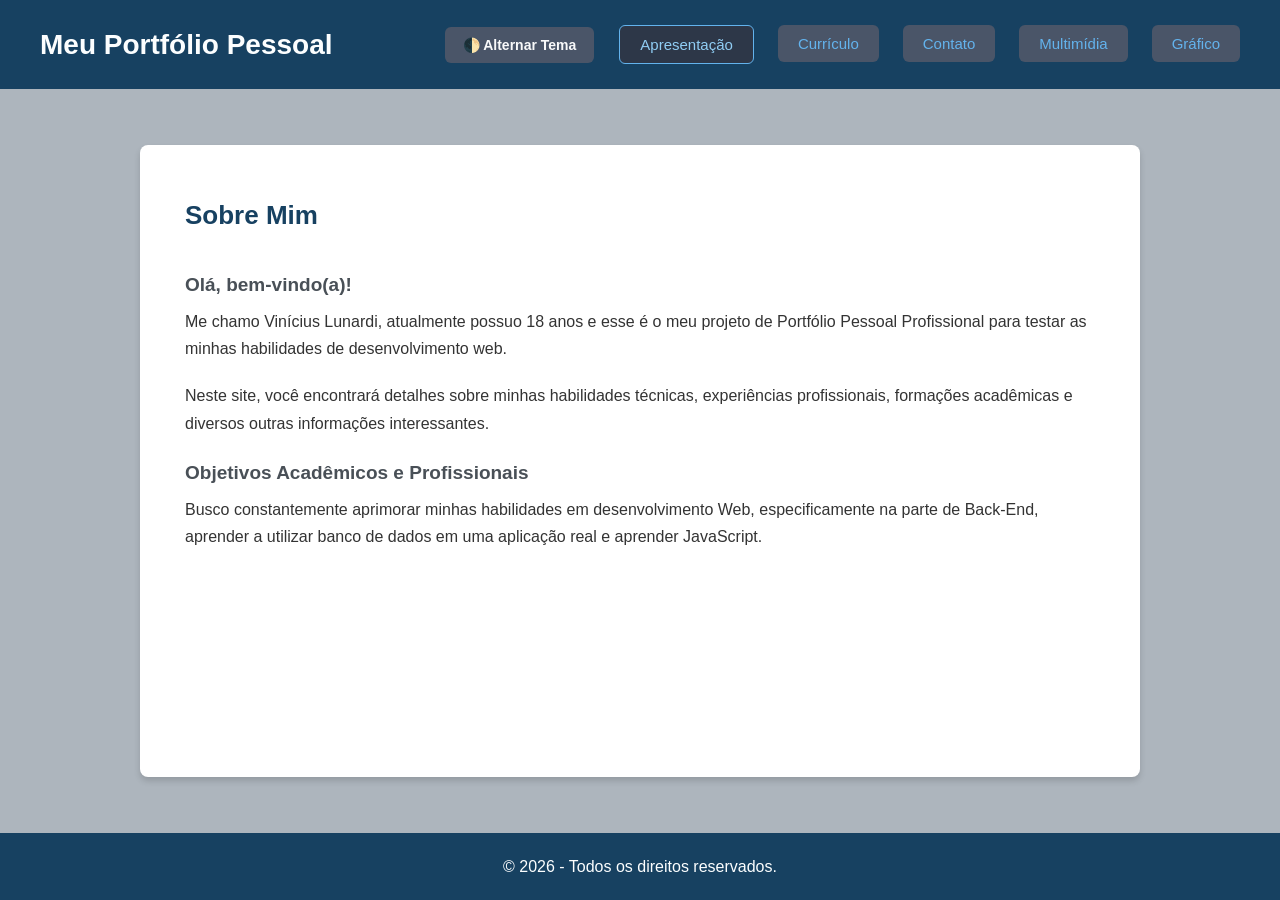
<file: index.html>
<!DOCTYPE html>
<html lang="pt-BR">
<head>
    <meta charset="UTF-8">
    <meta name="viewport" content="width=device-width, initial-scale=1.0">
    <title>Portfólio Pessoal | Apresentação</title>
    <link rel="stylesheet" href="./css/estilos.css">
</head>
<body>

    <header>
        <div class="header-container">
            <h1>Meu Portfólio Pessoal</h1>
            <nav>
                <button id="toggle-theme" class="btn-tema" aria-label="Alternar Tema">🌓 Alternar Tema</button>
                <ul>
                    <li><a href="index.html" class="active">Apresentação</a></li>
                    <li><a href="curriculo.html">Currículo</a></li>
                    <li><a href="formulario.html">Contato</a></li>
                    <li><a href="multimidia.html">Multimídia</a></li>
                    <li><a href="graficos.html">Gráfico</a></li>
                </ul>
            </nav>
        </div>
    </header>

    <main>
        <section id="apresentacao">
            <h2>Sobre Mim</h2>
            <h3>Olá, bem-vindo(a)!</h3>
            <p>Me chamo Vinícius Lunardi, atualmente possuo 18 anos e esse é o meu projeto de Portfólio Pessoal Profissional para testar as minhas habilidades de desenvolvimento web.</p>
            <p>Neste site, você encontrará detalhes sobre minhas habilidades técnicas, experiências profissionais, formações acadêmicas e diversos outras informações interessantes.</p>
            
            <h3>Objetivos Acadêmicos e Profissionais</h3>
            <p>Busco constantemente aprimorar minhas habilidades em desenvolvimento Web, especificamente na parte de Back-End, aprender a utilizar banco de dados em uma aplicação real e aprender JavaScript.</p>
        </section>
    </main>

    <footer>
        <p>&copy; 2026 - Todos os direitos reservados.</p>
    </footer>

    <script src="StorageManager.js"></script>
    <script src="app.js"></script>
</body>
</html>
</file>
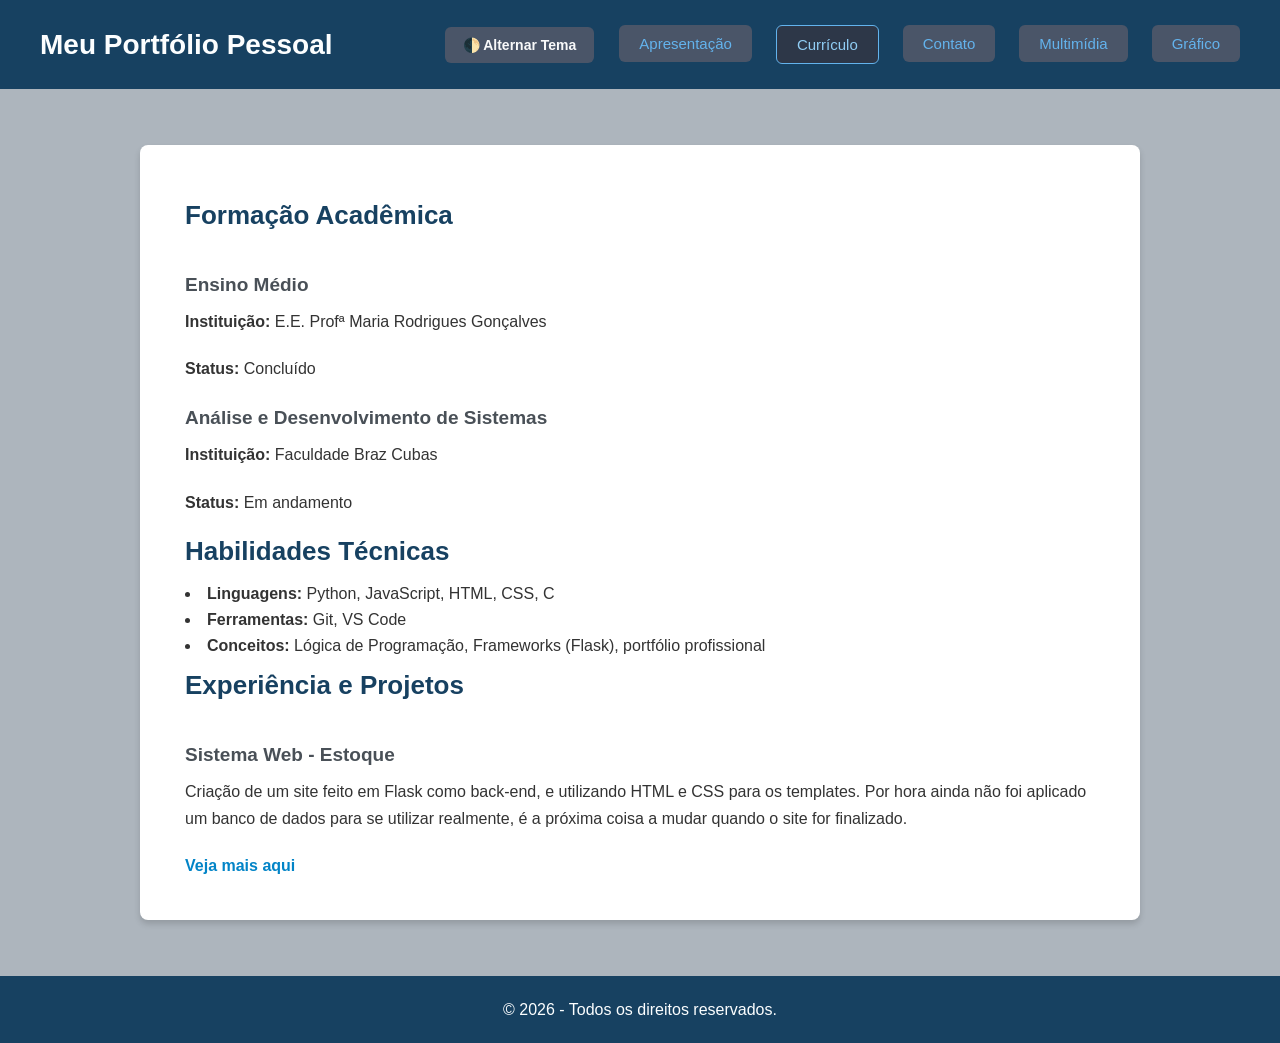
<file: curriculo.html>
<!DOCTYPE html>
<html lang="pt-BR">
<head>
    <meta charset="UTF-8">
    <meta name="viewport" content="width=device-width, initial-scale=1.0">
    <title>Portfólio Pessoal | Currículo</title>
    <link rel="stylesheet" href="./css/estilos.css">
</head>
<body>

    <header>
        <div class="header-container">
            <h1>Meu Portfólio Pessoal</h1>
            <nav>
                <button id="toggle-theme" class="btn-tema" aria-label="Alternar Tema">🌓 Alternar Tema</button>
                <ul>
                    <li><a href="index.html">Apresentação</a></li>
                    <li><a href="curriculo.html" class="active">Currículo</a></li>
                    <li><a href="formulario.html">Contato</a></li>
                    <li><a href="multimidia.html">Multimídia</a></li>
                    <li><a href="graficos.html">Gráfico</a></li>
                </ul>
            </nav>
        </div>
    </header>

    <main>
        <section id="curriculo">
            <h2>Formação Acadêmica</h2>
            <div class="sub-secao">
                <h3>Ensino Médio</h3>
                <p><strong>Instituição:</strong> E.E. Profª Maria Rodrigues Gonçalves</p>
                <p><strong>Status:</strong> Concluído</p>
            </div>
            <div class="sub-secao">
                <h3>Análise e Desenvolvimento de Sistemas</h3>
                <p><strong>Instituição:</strong> Faculdade Braz Cubas</p>
                <p><strong>Status:</strong> Em andamento</p>
            </div>

            <h2>Habilidades Técnicas</h2>
            <ul class="lista-habilidades">
                <li><strong>Linguagens:</strong> Python, JavaScript, HTML, CSS, C</li>
                <li><strong>Ferramentas:</strong> Git, VS Code</li>
                <li><strong>Conceitos:</strong> Lógica de Programação, Frameworks (Flask), portfólio profissional</li>
            </ul>

            <h2>Experiência e Projetos</h2>
            <h3>Sistema Web - Estoque</h3>
            <p>Criação de um site feito em Flask como back-end, e utilizando HTML e CSS para os templates. Por hora ainda não foi aplicado um banco de dados para se utilizar realmente, é a próxima coisa a mudar quando o site for finalizado.</p>
            <a href="#" class="link-projeto">Veja mais aqui</a>
        </section>
    </main>

    <footer>
        <p>&copy; 2026 - Todos os direitos reservados.</p>
    </footer>

    <script src="StorageManager.js"></script>
    <script src="app.js"></script>
</body>
</html>
</file>
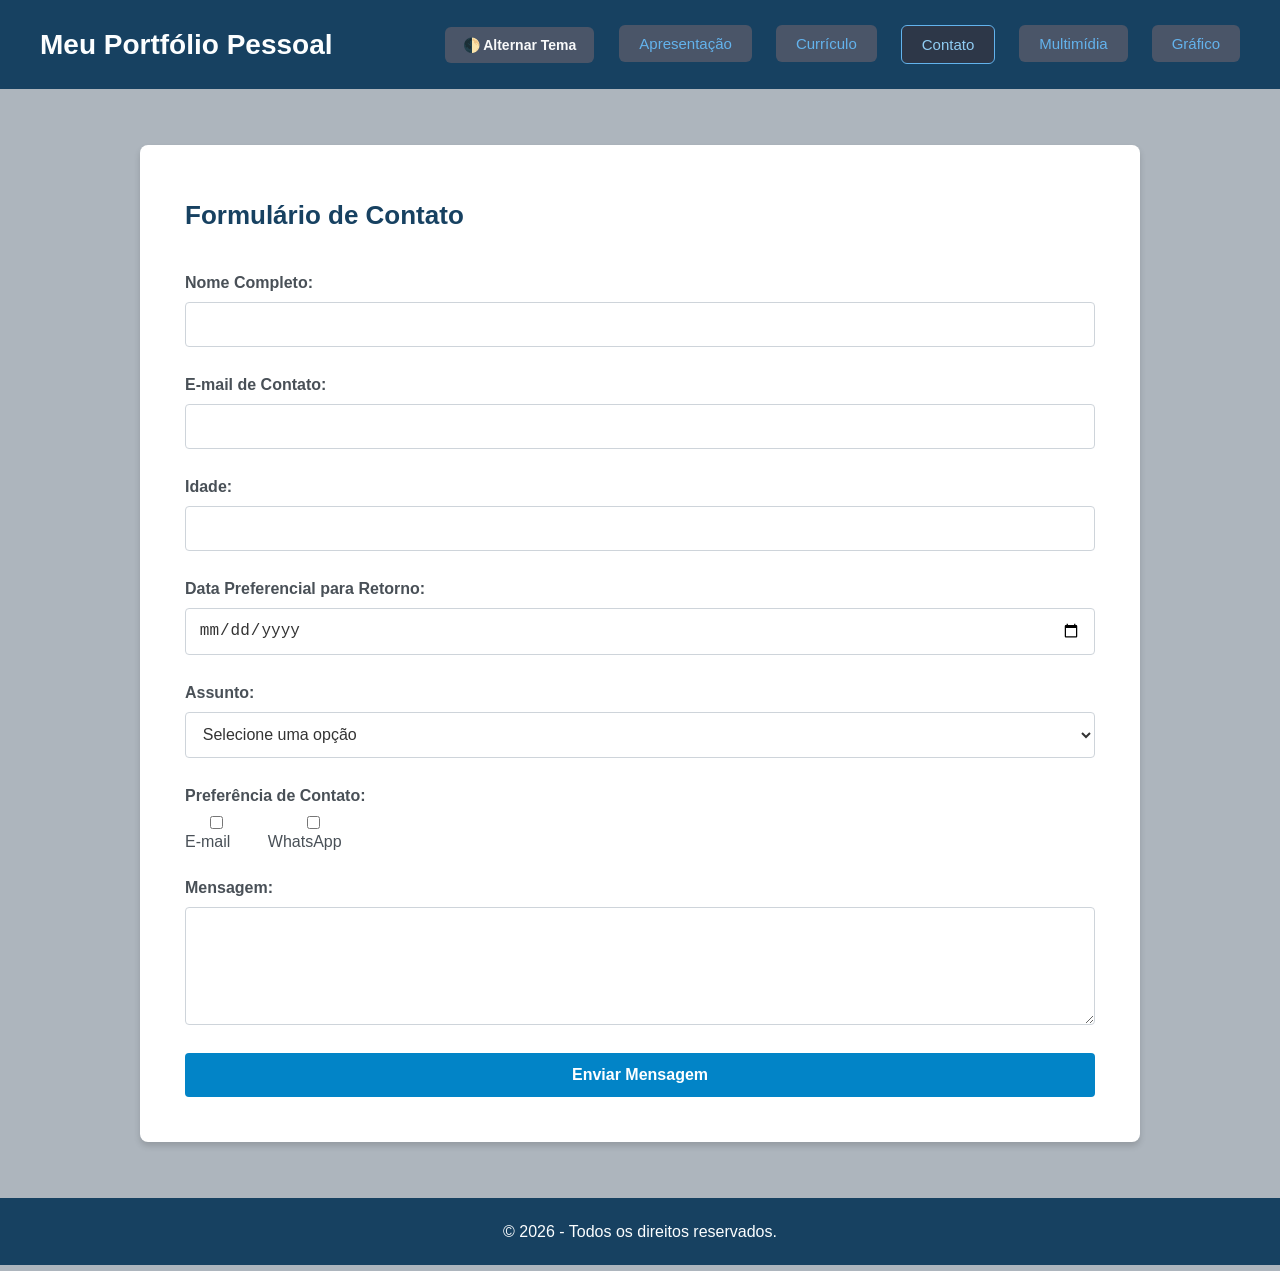
<file: formulario.html>
<!DOCTYPE html>
<html lang="pt-BR">
<head>
    <meta charset="UTF-8">
    <meta name="viewport" content="width=device-width, initial-scale=1.0">
    <title>Portfólio Pessoal | Contato</title>
    <link rel="stylesheet" href="./css/estilos.css">
</head>
<body>

    <header>
        <div class="header-container">
            <h1>Meu Portfólio Pessoal</h1>
            <nav>
                <button id="toggle-theme" class="btn-tema" aria-label="Alternar Tema">🌓 Alternar Tema</button>
                <ul>
                    <li><a href="index.html">Apresentação</a></li>
                    <li><a href="curriculo.html">Currículo</a></li>
                    <li><a href="formulario.html" class="active">Contato</a></li>
                    <li><a href="multimidia.html">Multimídia</a></li>
                    <li><a href="graficos.html">Gráfico</a></li>
                </ul>
            </nav>
        </div>
    </header>

    <main>
        <section id="contato">
            <h2>Formulário de Contato</h2>
            <form action="#" method="POST">
                <div class="campo-form">
                    <label for="nome">Nome Completo:</label>
                    <input type="text" id="nome" name="nome" required>
                </div>

                <div class="campo-form">
                    <label for="email">E-mail de Contato:</label>
                    <input type="email" id="email" name="email" required>
                </div>

                <div class="campo-form">
                    <label for="idade">Idade:</label>
                    <input type="number" id="idade" name="idade">
                </div>

                <div class="campo-form">
                    <label for="data-retorno">Data Preferencial para Retorno:</label>
                    <input type="date" id="data-retorno" name="data-retorno">
                </div>

                <div class="campo-form">
                    <label for="assunto">Assunto:</label>
                    <select id="assunto" name="assunto">
                        <option value="" disabled selected>Selecione uma opção</option>
                        <option value="orcamento">Orçamento / Projeto</option>
                        <option value="duvida">Dúvida Técnica</option>
                        <option value="outros">Outros</option>
                    </select>
                </div>

                <div class="campo-form-row">
                    <label>Preferência de Contato:</label>
                    <div class="opcoes-checkbox">
                        <label><input type="checkbox" name="preferencia" value="email"> E-mail</label>
                        <label><input type="checkbox" name="preferencia" value="whatsapp"> WhatsApp</label>
                    </div>
                </div>

                <div class="campo-form">
                    <label for="mensagem">Mensagem:</label>
                    <textarea id="mensagem" name="mensagem" rows="5" required></textarea>
                </div>

                <button type="submit">Enviar Mensagem</button>
            </form>
        </section>
    </main>

    <footer>
        <p>&copy; 2026 - Todos os direitos reservados.</p>
    </footer>

    <script src="StorageManager.js"></script>
    <script src="app.js"></script>
</body>
</html>
</file>
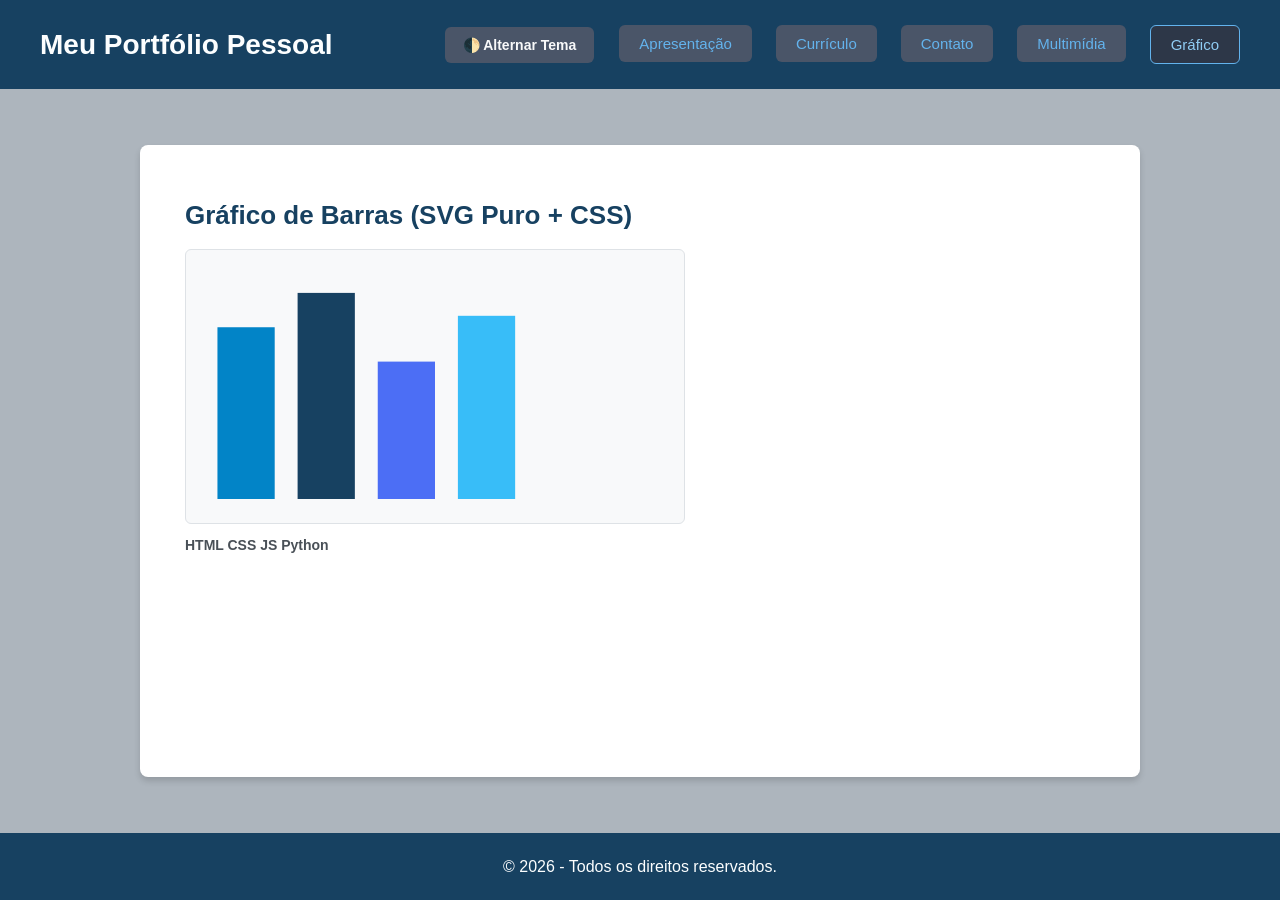
<file: graficos.html>
<!DOCTYPE html>
<html lang="pt-BR">
<head>
    <meta charset="UTF-8">
    <meta name="viewport" content="width=device-width, initial-scale=1.0">
    <title>Portfólio Pessoal | Gráfico</title>
    <link rel="stylesheet" href="./css/estilos.css">
</head>
<body>

    <header>
        <div class="header-container">
            <h1>Meu Portfólio Pessoal</h1>
            <nav>
                <button id="toggle-theme" class="btn-tema" aria-label="Alternar Tema">🌓 Alternar Tema</button>
                <ul>
                    <li><a href="index.html">Apresentação</a></li>
                    <li><a href="curriculo.html">Currículo</a></li>
                    <li><a href="formulario.html">Contato</a></li>
                    <li><a href="multimidia.html">Multimídia</a></li>
                    <li><a href="graficos.html" class="active">Gráfico</a></li>
                </ul>
            </nav>
        </div>
    </header>

    <main>
        <section id="grafico">
            <h2>Gráfico de Barras (SVG Puro + CSS)</h2>
            <div class="svg-container">
                <svg viewBox="0 0 400 200" class="grafico-svg">
                    <rect x="10" y="50" width="50" height="150" fill="#0284c7" />
                    <rect x="80" y="20" width="50" height="180" fill="#174161" />
                    <rect x="150" y="80" width="50" height="120" fill="#4c6ef5" />
                    <rect x="220" y="40" width="50" height="160" fill="#38bdf8" />
                </svg>
            </div>
            <p class="legenda-grafico">HTML CSS JS Python</p>
        </section>
    </main>

    <footer>
        <p>&copy; 2026 - Todos os direitos reservados.</p>
    </footer>

    <script src="StorageManager.js"></script>
    <script src="app.js"></script>
</body>
</html>
</file>
<file: css/estilos.css>
/* ==========================================================================
   CONFIGURAÇÃO DE TEMAS (VARIÁVEIS CSS)
   ========================================================================== */

/* Tema Claro (Padrão) */
:root, :root.light {
    --bg-global: #adb5bd;
    --bg-header-footer: #174161;
    --bg-main: #ffffff;
    --bg-container: #f8f9fa;
    --border-container: #dee2e6;
    --text-principal: #333333;
    --text-titulos: #174161;
    --text-subtitulos: #495057;
    --border-section: #1c7ed6;
    --border-input: #ced4da;
    
    /* Cores de Destaque */
    --primary-color: #0284c7;
    --primary-hover: #0369a1;
    --bg-menu-btn: #4a5568;
    --bg-menu-hover: #2d3748;
    --text-menu-link: #63b3ed;
    --text-menu-hover: #90cdf4;
}

/* Tema Escuro (Suporte automático do sistema e forçado via classe JS) */
@media (prefers-color-scheme: dark) {
    :root {
        --bg-global: #1a1d20;
        --bg-header-footer: #0f2b40;
        --bg-main: #212529;
        --bg-container: #2b3035;
        --border-container: #495057;
        --text-principal: #f8f9fa;
        --text-titulos: #63b3ed;
        --text-subtitulos: #adb5bd;
        --border-section: #38bdf8;
        --border-input: #495057;
    }
}

:root.dark {
    --bg-global: #1a1d20;
    --bg-header-footer: #0f2b40;
    --bg-main: #212529;
    --bg-container: #2b3035;
    --border-container: #495057;
    --text-principal: #f8f9fa;
    --text-titulos: #63b3ed;
    --text-subtitulos: #adb5bd;
    --border-section: #38bdf8;
    --border-input: #495057;
}

/* ==========================================================================
   RESET & LAYOUT BASE
   ========================================================================== */
* {
    margin: 0;
    padding: 0;
    box-sizing: border-box;
    transition: background-color 0.3s ease, color 0.3s ease, border-color 0.3s ease;
}

body {
    background-color: var(--bg-global);
    color: var(--text-principal);
    font-family: Arial, sans-serif;
    display: grid;
    grid-template-rows: auto 1fr auto; 
    min-height: 100vh;                 
}

/* ==========================================================================
   CABEÇALHO & MENU DE NAVEGAÇÃO (FLEXBOX RESPONSIVO)
   ========================================================================== */
header {
    background-color: var(--bg-header-footer);
    padding: 25px 30px;
    width: 100%;
}

.header-container {
    width: 100%;
    max-width: 1200px;
    margin: 0 auto;
    display: flex;
    flex-direction: column;
    gap: 25px; /* Amplo espaço entre título e menu no mobile */
    align-items: center;
}

header h1 {
    color: #fcfeff;
    font-size: 28px;
    font-family: 'Franklin Gothic Medium', 'Arial Narrow', Arial, sans-serif;
    text-align: center;
}

header nav {
    width: 100%;
    display: flex;
    flex-direction: column;
    align-items: center;
    gap: 20px;
}

header nav ul {
    list-style: none;
    display: flex;
    flex-direction: row;
    gap: 15px;
    justify-content: center;
    flex-wrap: wrap;
    width: 100%;
    padding: 0;
}

header nav a {
    display: block;
    background-color: var(--bg-menu-btn);
    color: var(--text-menu-link);
    text-decoration: none;
    padding: 10px 20px;
    border-radius: 6px;
    font-size: 15px;
    font-weight: 500;
    text-align: center;
}

header nav a:hover {
    background-color: var(--bg-menu-hover);
    color: var(--text-menu-hover);
}

/* Destaque para identificar a página ativa */
header nav a.active {
    background-color: var(--bg-menu-hover);
    color: var(--text-menu-hover);
    border: 1px solid var(--text-menu-link);
}

/* Botão de Alternância de Tema */
.btn-tema {
    background-color: var(--bg-menu-btn);
    color: #f8f9fa;
    border: none;
    padding: 10px 18px;
    border-radius: 6px;
    font-size: 14px;
    font-weight: bold;
    cursor: pointer;
    display: inline-flex;
    align-items: center;
    gap: 8px;
}

.btn-tema:hover {
    background-color: var(--bg-menu-hover);
}

.btn-tema:active {
    transform: scale(0.95);
}

/* ==========================================================================
   CONTEÚDO PRINCIPAL (MAXIMA LEGIBILIDADE E ESPAÇAMENTO)
   ========================================================================== */
main {
    width: 90%;
    max-width: 1000px;
    margin: 3.5rem auto; /* Mais respiro fora da folha */
    background: var(--bg-main);
    padding: 45px;       /* Mais espaço interno nas seções */
    border-radius: 8px;
    box-shadow: 0 4px 6px rgba(0,0,0,0.15);
}

main h2 {
    color: var(--text-titulos);
    font-size: 26px;
    padding-bottom: 18px;
    margin-top: 10px;
}

main h3 {
    font-size: 19px;
    color: var(--text-subtitulos);
    padding-bottom: 12px;
    margin-top: 25px;
}

p {
    color: var(--text-principal);
    line-height: 1.7; /* Linhas mais espaçadas para leitura confortável */
    margin-bottom: 20px;
}

section {
    padding-bottom: 3.5rem; /* Separação generosa dos blocos de conteúdo */
    margin-bottom: 3.5rem;
    border-bottom: 2px solid var(--border-section); 
}

section:last-of-type {
    border-bottom: none;
    margin-bottom: 0;
    padding-bottom: 0;
}

/* Componentes de Listas e Links de Projetos */
.lista-habilidades {
    list-style-position: inside;
    margin-bottom: 15px;
}

.lista-habilidades li {
    margin-bottom: 8px;
}

.link-projeto {
    display: inline-block;
    color: var(--primary-color);
    font-weight: bold;
    text-decoration: none;
    margin-top: 5px;
}

.link-projeto:hover {
    text-decoration: underline;
}

/* ==========================================================================
   FORMULÁRIOS AJUSTADOS
   ========================================================================== */
form {
    display: flex;
    flex-direction: column;
    gap: 1.8rem; /* Distância confortável entre perguntas */
    margin-top: 25px;
}

.campo-form {
    display: flex;
    flex-direction: column;
    gap: 0.6rem;
}

.campo-form-row {
    display: flex;
    flex-direction: column;
    gap: 0.6rem;
}

.opcoes-checkbox {
    display: flex;
    gap: 20px;
}

.opcoes-checkbox label {
    font-weight: normal;
    cursor: pointer;
}

label {
    font-weight: bold;
    color: var(--text-subtitulos);
}

input, select, textarea {
    padding: 0.8rem;
    border: 1px solid var(--border-input);
    background-color: var(--bg-main);
    color: var(--text-principal);
    border-radius: 4px;
    font-size: 1rem;
    width: 100%;
}

input:focus, select:focus, textarea:focus {
    border-color: #38bdf8;
    outline: none;
}

button[type="submit"] {
    background-color: var(--primary-color);
    color: white;
    border: none;
    padding: 0.8rem;
    font-size: 1rem;
    font-weight: bold;
    border-radius: 4px;
    cursor: pointer;
}

button[type="submit"]:hover {
    background-color: var(--primary-hover);
}

/* ==========================================================================
   ELEMENTOS MULTIMÍDIA E COMPONENTES SVG
   ========================================================================== */
iframe, video, audio {
    width: 100%;
    max-width: 560px;
    border-radius: 8px;
    margin-bottom: 15px;
    display: block;
}

.svg-container {
    background-color: var(--bg-container);
    padding: 20px;
    border-radius: 6px;
    border: 1px solid var(--border-container);
    max-width: 500px;
    margin-bottom: 10px;
}

.grafico-svg {
    width: 100%;
    height: auto;
}

.legenda-grafico {
    font-weight: bold;
    color: var(--text-subtitulos);
    font-size: 14px;
}

/* ==========================================================================
   RODAPÉ
   ========================================================================== */
footer {
    background-color: var(--bg-header-footer);
    padding: 20px 30px;
    display: flex;
    justify-content: center;
    align-items: center;
}

footer p {
    color: #fcfeff;
    margin-bottom: 0;
}

/* ==========================================================================
   MEDIA QUERIES (DISPOSIÇÃO HORIZONTAL PARA DESKTOP)
   ========================================================================== */
@media (min-width: 768px) {
    .header-container {
        flex-direction: row;
        justify-content: space-between;
        gap: 0;
    }

    header h1 {
        text-align: left;
    }

    header nav {
        flex-direction: row;
        width: auto;
        gap: 25px;
    }

    header nav ul {
        flex-direction: row;
        gap: 24px;
        width: auto;
    }
}
</file>
